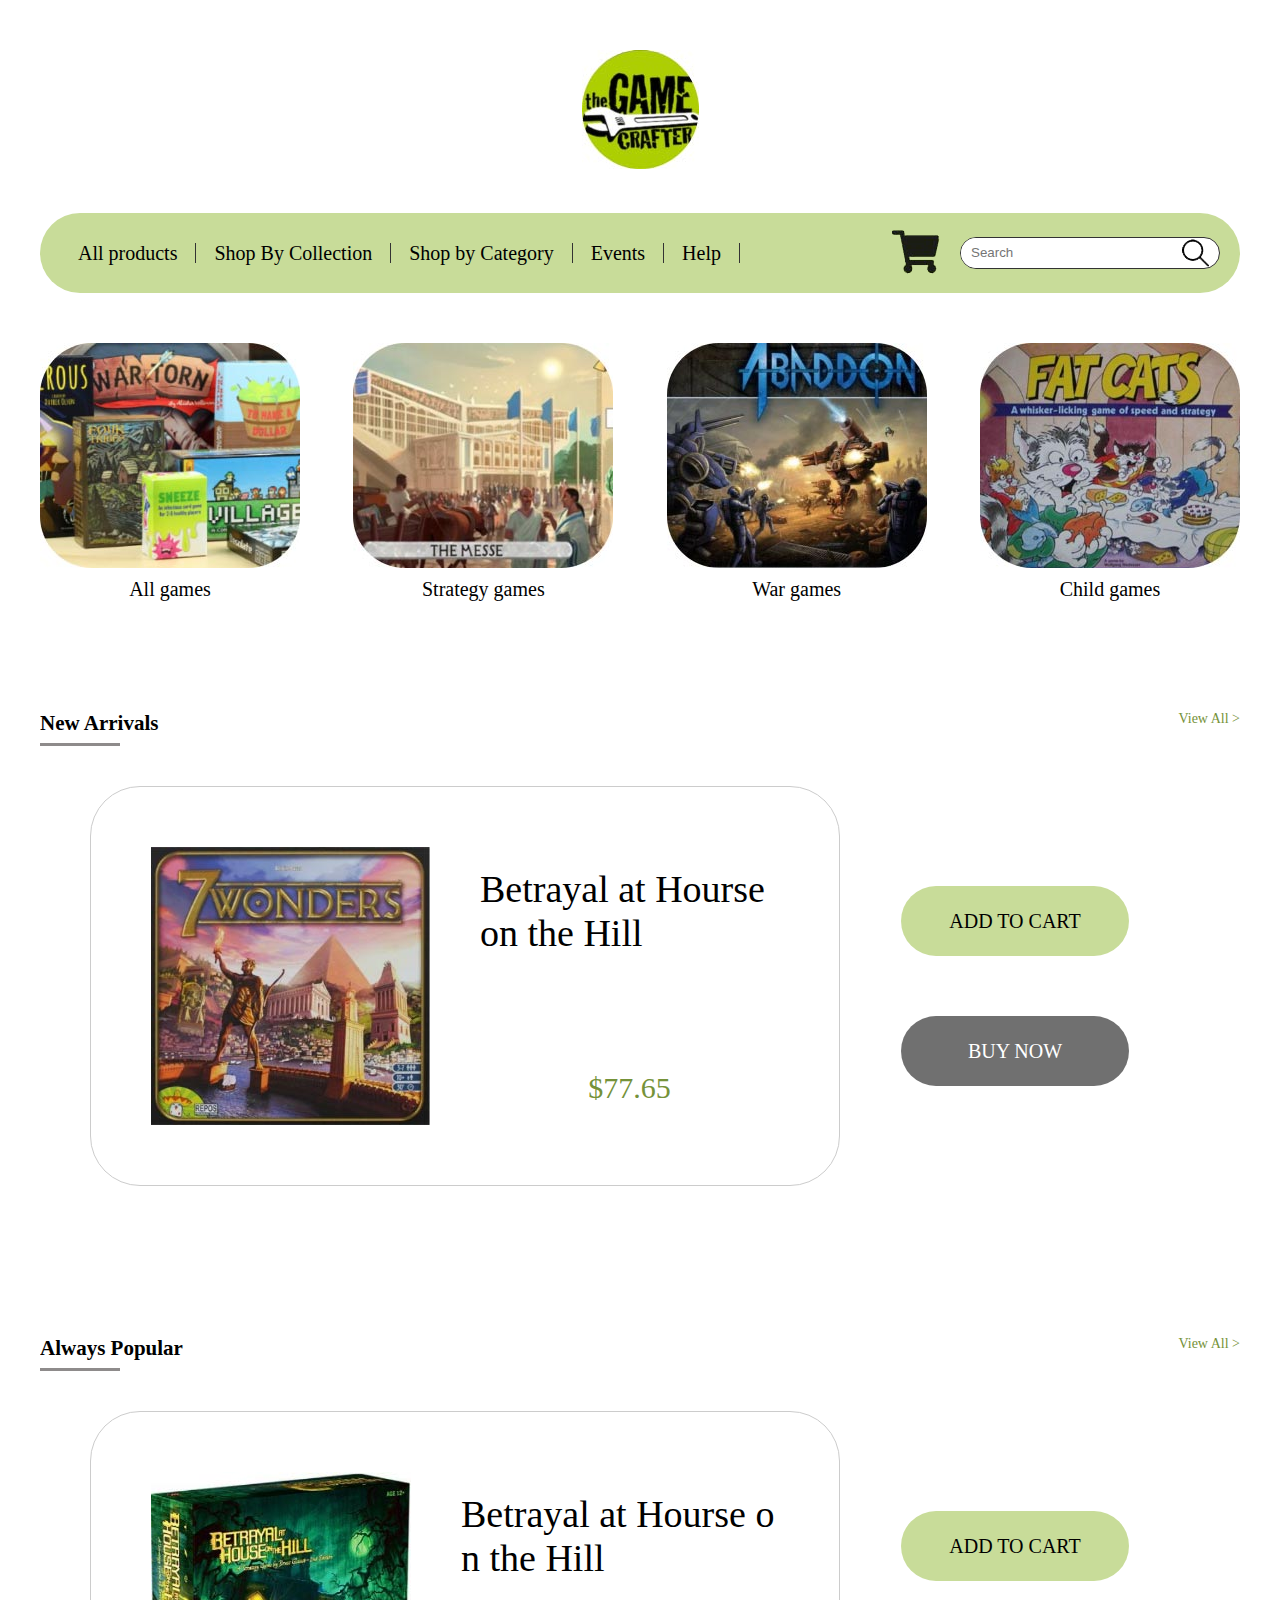
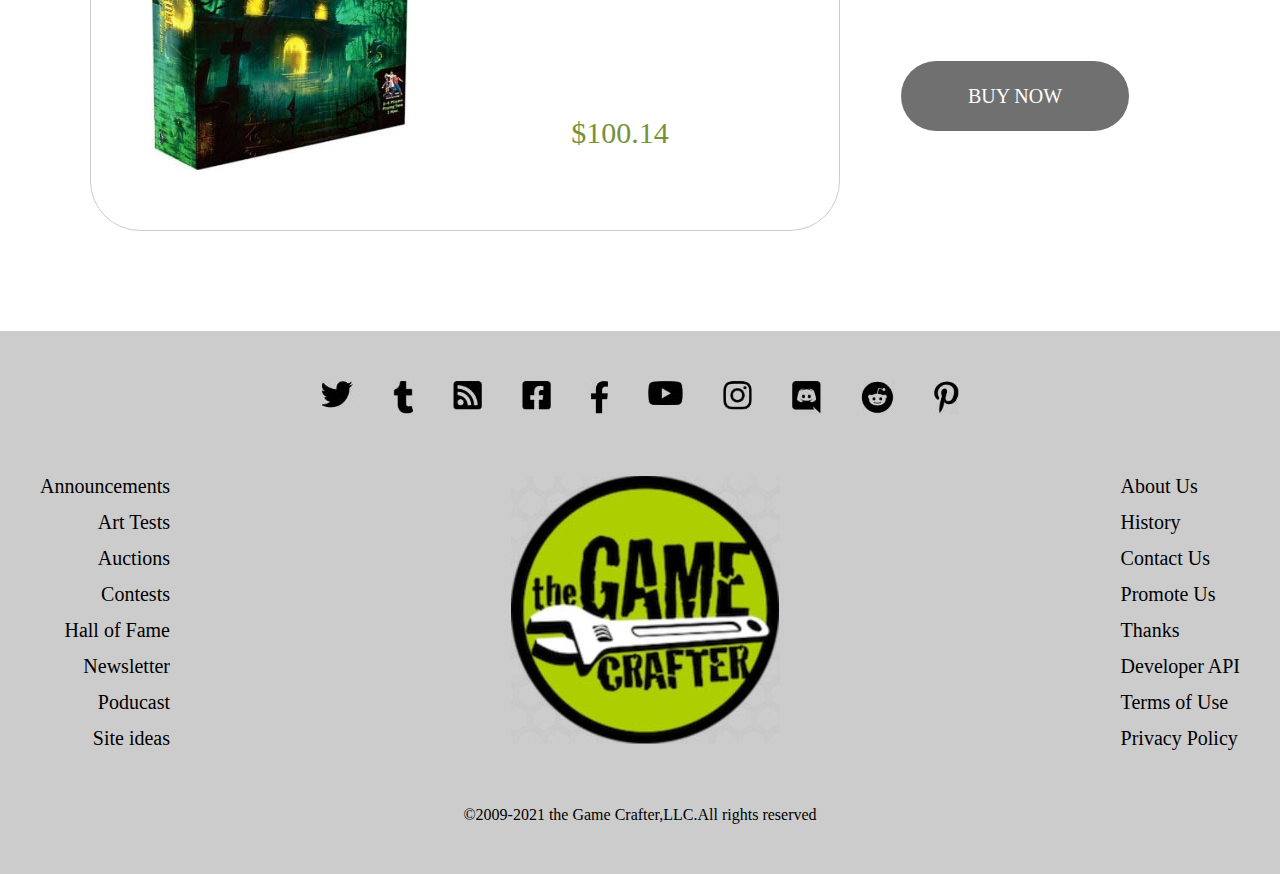
<file: A3/index.html>
<!DOCTYPE html>
<html>
<head>
	<meta charset="utf-8">
	<meta name="viewport" content="width=device-width, initial-scale=1.0">
	<meta http-equiv="X-UA-Compatible" content="ie=edge">
	<title>Home</title>
	<link rel="stylesheet" href="css/css.css">
</head>
<body>
	<div class="header">
		<div class="logo"><a href="index.html"><img src="img/logo.jpg" ></a></div>
		<div class="navbox">
			<ul>
				<li><a href="product.html">All products</a></li>
				<li><a href="product.html">Shop By Collection</a></li>
				<li><a href="product.html">Shop by Category</a></li>
				<li><a href="#">Events</a></li>
				<li><a href="#">Help</a></li>
				<div class="btn"><a href="javascript:;">×</a></div>
			</ul>
			<div class="menu"><span></span><span></span><span></span></div>
			<div class="soso">
				<div class="cartbtn"><a href="cart.html"><img src="img/cart.png" alt=""></a></div>
				<form action="" method="post">
					<input type="text" placeholder="Search">
					<button type="submit"><img src="img/soso.png"></button>
				</form>
			</div>
		</div>
	</div>
	
	<div class="main">
		<div class="m_01">
			<ul>
				<li><a href="product.html"><img src="img/m_1_01.jpg" alt=""><p>All games</p></a></li>
				<li><a href="product.html"><img src="img/m_1_02.jpg" alt=""><p>Strategy games</p></a></li>
				<li><a href="product.html"><img src="img/m_1_03.jpg" alt=""><p>War games</p></a></li>
				<li><a href="product.html"><img src="img/m_1_04.jpg" alt=""><p>Child games</p></a></li>
			</ul>
		</div>
		
		<div class="m_02">
			<div class="item">
				<div class="title">
					<h2>New Arrivals</h2>
					<a href="product.html">View All &gt;</a>
				</div>
				<div class="box">
					<a href="proinfo.html">
					<div class="l">
						<img src="img/m_2_01.jpg" alt="">
						<div class="info">
							<h2>Betrayal at Hourse on the Hill</h2>
							<p>$77.65</p>
						</div>
					</div></a>
					<div class="r">
						<a href="javascript:;" class="addcart">ADD TO CART</a>
						<a href="checkout.html">BUY NOW</a>
					</div>
				</div>
			</div>
			<div class="item">
				<div class="title">
					<h2>Always Popular</h2>
					<a href="product.html">View All &gt;</a>
				</div>
				<div class="box">
					<a href="proinfo.html">
					<div class="l">
						<img src="img/m_2_02.jpg" alt="">
						<div class="info">
							<h2>Betrayal at Hourse on the Hill</h2>
							<p>$100.14</p>
						</div>
					</div></a>
					<div class="r">
						<a href="javascript:;" class="addcart">ADD TO CART</a>
						<a href="checkout.html">BUY NOW</a>
					</div>
				</div>
			</div>
		</div>
	</div>
	
	<div class="footer">
		<div class="f_top">
			<ul>
				<li><a href="#"><img src="img/f_01.jpg"></a></li>
				<li><a href="#"><img src="img/f_02.jpg"></a></li>
				<li><a href="#"><img src="img/f_03.jpg"></a></li>
				<li><a href="#"><img src="img/f_04.jpg"></a></li>
				<li><a href="#"><img src="img/f_05.jpg"></a></li>
				<li><a href="#"><img src="img/f_06.jpg"></a></li>
				<li><a href="#"><img src="img/f_07.jpg"></a></li>
				<li><a href="#"><img src="img/f_08.jpg"></a></li>
				<li><a href="#"><img src="img/f_09.jpg"></a></li>
				<li><a href="#"><img src="img/f_10.jpg"></a></li>
			</ul>
		</div>
		<div class="f_mid">
			<ul>
				<li><a href="#">Announcements</a></li>
				<li><a href="#">Art Tests</a></li>
				<li><a href="#">Auctions</a></li>
				<li><a href="#">Contests</a></li>
				<li><a href="#">Hall of Fame</a></li>
				<li><a href="#">Newsletter</a></li>
				<li><a href="#">Poducast</a></li>
				<li><a href="#">Site ideas</a></li>
			</ul>
			<div class="f_logo"><img src="img/f_logo.jpg" alt=""></div>
			<ul>
				<li><a href="#">About Us</a></li>
				<li><a href="#">History</a></li>
				<li><a href="#">Contact Us</a></li>
				<li><a href="#">Promote Us</a></li>
				<li><a href="#">Thanks</a></li>
				<li><a href="#">Developer API</a></li>
				<li><a href="#">Terms of Use</a></li>
				<li><a href="#">Privacy Policy</a></li>
			</ul>
		</div>
		<div class="f_bom">©2009-2021 the Game Crafter,LLC.All rights reserved</div>
	</div>
	
	
	<div class="showcart">
		<div class="box">
			<h2>Success!</h2>
			<div class="text"><p>item added to cart</p><a href="cart.html">VIEW CART</a></div>
			<div class="btn"><a href="javascript:;">×</a></div>
		</div>
	</div>
	
	<script type="text/javascript" src="js/jquery.js"></script>
	<script type="text/javascript" src="js/index.js"></script>
</body>
</html>
</file>
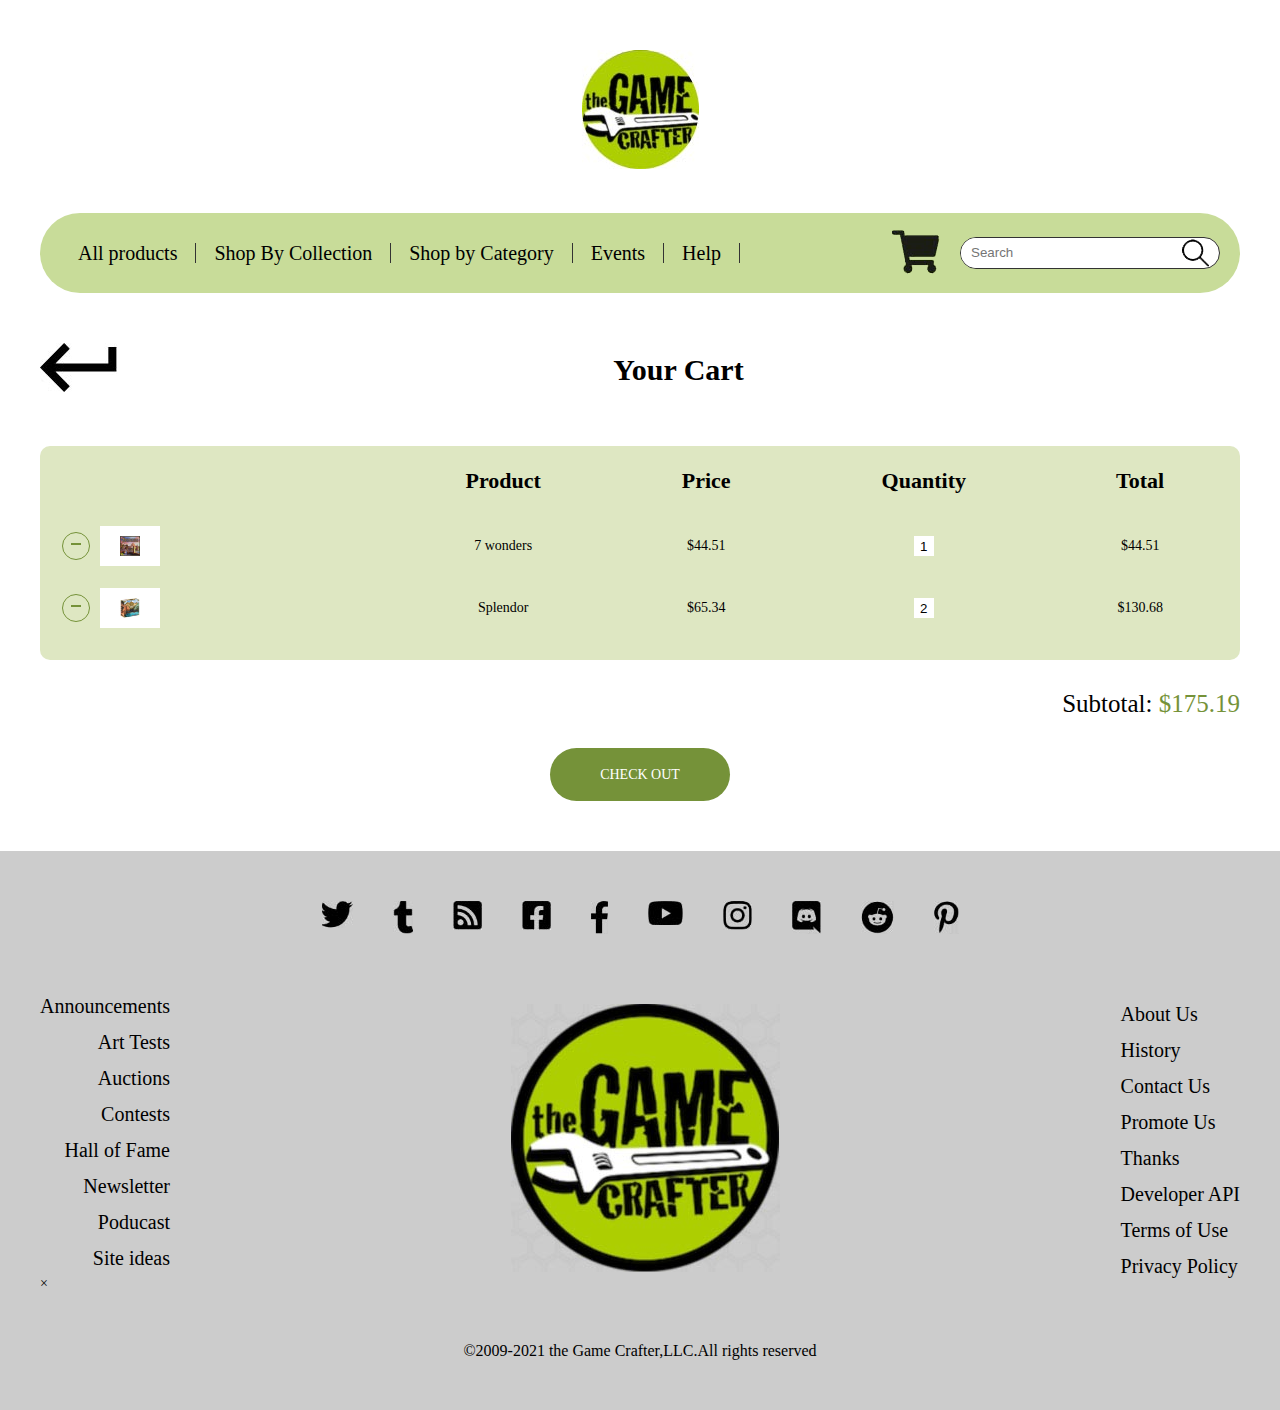
<file: A3/cart.html>
<!DOCTYPE html>
<html>
<head>
	<meta charset="utf-8">
	<meta name="viewport" content="width=device-width, initial-scale=1.0">
	<meta http-equiv="X-UA-Compatible" content="ie=edge">
	<title>product</title>
	<link rel="stylesheet" href="css/css.css">
</head>
<body>
	<div class="header">
		<div class="logo"><a href="index.html"><img src="img/logo.jpg" ></a></div>
		<div class="navbox">
			<ul>
				<li><a href="product.html">All products</a></li>
				<li><a href="#">Shop By Collection</a></li>
				<li><a href="#">Shop by Category</a></li>
				<li><a href="#">Events</a></li>
				<li><a href="#">Help</a></li>
			</ul>
			<div class="menu"><span></span><span></span><span></span></div>
			<div class="soso">
				<div class="cartbtn"><a href="#"><img src="img/cart.png" alt=""></a></div>
				<form action="" method="post">
					<input type="text" placeholder="Search">
					<button type="submit"><img src="img/soso.png"></button>
				</form>
			</div>
		</div>
	</div>
	
	<div class="cart">
		<div class="title"><a href="proinfo.html"><img src="img/black.jpg" ></a><h2>Your Cart</h2></div>
		<div class="table">
			<table>
				<tr><th></th><th>Product</th><th>Price</th><th>Quantity</th><th>Total</th></tr>
				<tr><td><a href="#"><span></span></a><div class="thumb"><img src="img/pro_02.jpg" alt=""></div></td><td>7 wonders</td><td>$44.51</td><td><input type="text" value="1"></td><td>$44.51</td></tr>
				<tr><td><a href="#"><span></span></a><div class="thumb"><img src="img/pro_04.jpg" alt=""></td><td>Splendor</td><td>$65.34</td><td><input type="text" value="2"></td><td>$130.68</td></tr>
			</table>
			<div class="info">Subtotal: <span>$175.19</span></div>
			<div class="btn"><a href="checkout.html">CHECK OUT</a></div>
		</div>
	</div>
	
	<div class="footer">
		<div class="f_top">
			<ul>
				<li><a href="#"><img src="img/f_01.jpg"></a></li>
				<li><a href="#"><img src="img/f_02.jpg"></a></li>
				<li><a href="#"><img src="img/f_03.jpg"></a></li>
				<li><a href="#"><img src="img/f_04.jpg"></a></li>
				<li><a href="#"><img src="img/f_05.jpg"></a></li>
				<li><a href="#"><img src="img/f_06.jpg"></a></li>
				<li><a href="#"><img src="img/f_07.jpg"></a></li>
				<li><a href="#"><img src="img/f_08.jpg"></a></li>
				<li><a href="#"><img src="img/f_09.jpg"></a></li>
				<li><a href="#"><img src="img/f_10.jpg"></a></li>
			</ul>
		</div>
		<div class="f_mid">
			<ul>
				<li><a href="#">Announcements</a></li>
				<li><a href="#">Art Tests</a></li>
				<li><a href="#">Auctions</a></li>
				<li><a href="#">Contests</a></li>
				<li><a href="#">Hall of Fame</a></li>
				<li><a href="#">Newsletter</a></li>
				<li><a href="#">Poducast</a></li>
				<li><a href="#">Site ideas</a></li>
				<div class="btn"><a href="javascript:;">×</a></div>
			</ul>
			<div class="f_logo"><img src="img/f_logo.jpg" alt=""></div>
			<ul>
				<li><a href="#">About Us</a></li>
				<li><a href="#">History</a></li>
				<li><a href="#">Contact Us</a></li>
				<li><a href="#">Promote Us</a></li>
				<li><a href="#">Thanks</a></li>
				<li><a href="#">Developer API</a></li>
				<li><a href="#">Terms of Use</a></li>
				<li><a href="#">Privacy Policy</a></li>
			</ul>
		</div>
		<div class="f_bom">©2009-2021 the Game Crafter,LLC.All rights reserved</div>
	</div>
	
	<script type="text/javascript" src="js/jquery.js"></script>
	<script type="text/javascript" src="js/index.js"></script>
</body>
</html>
</file>
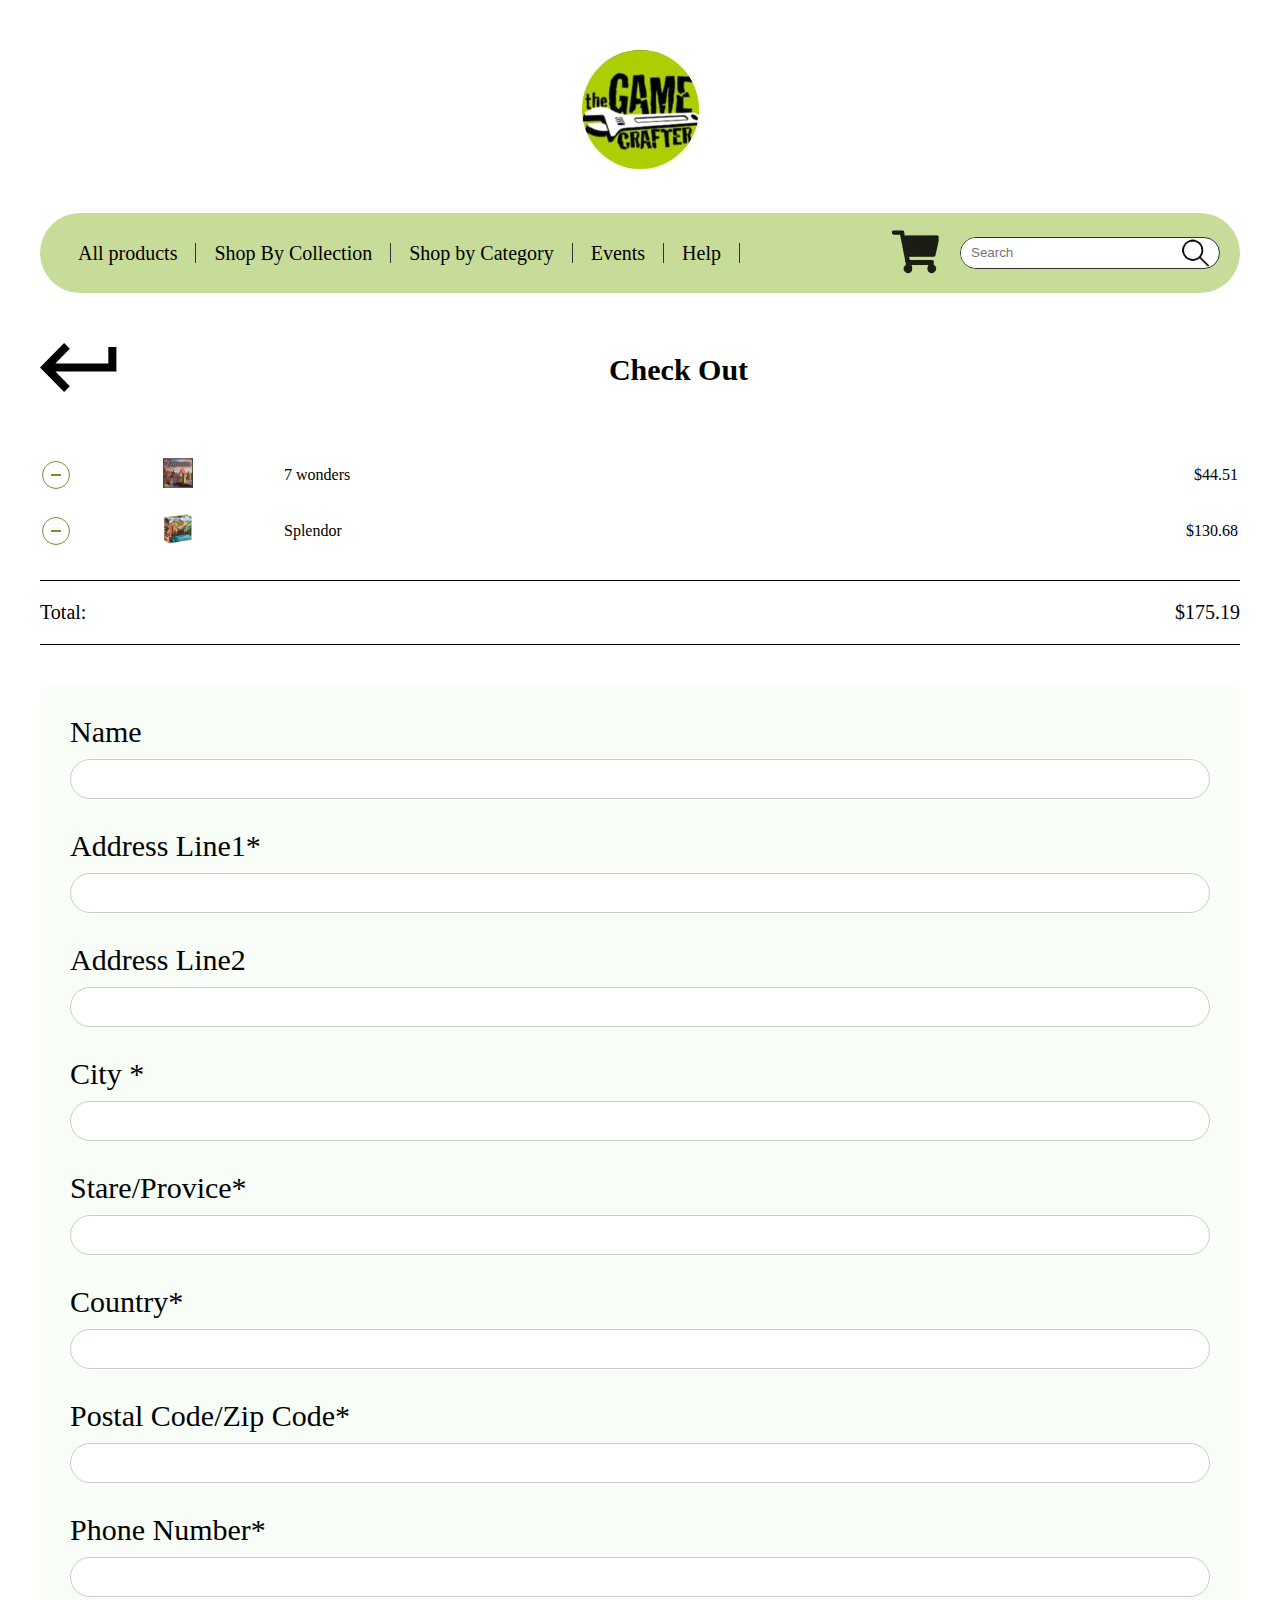
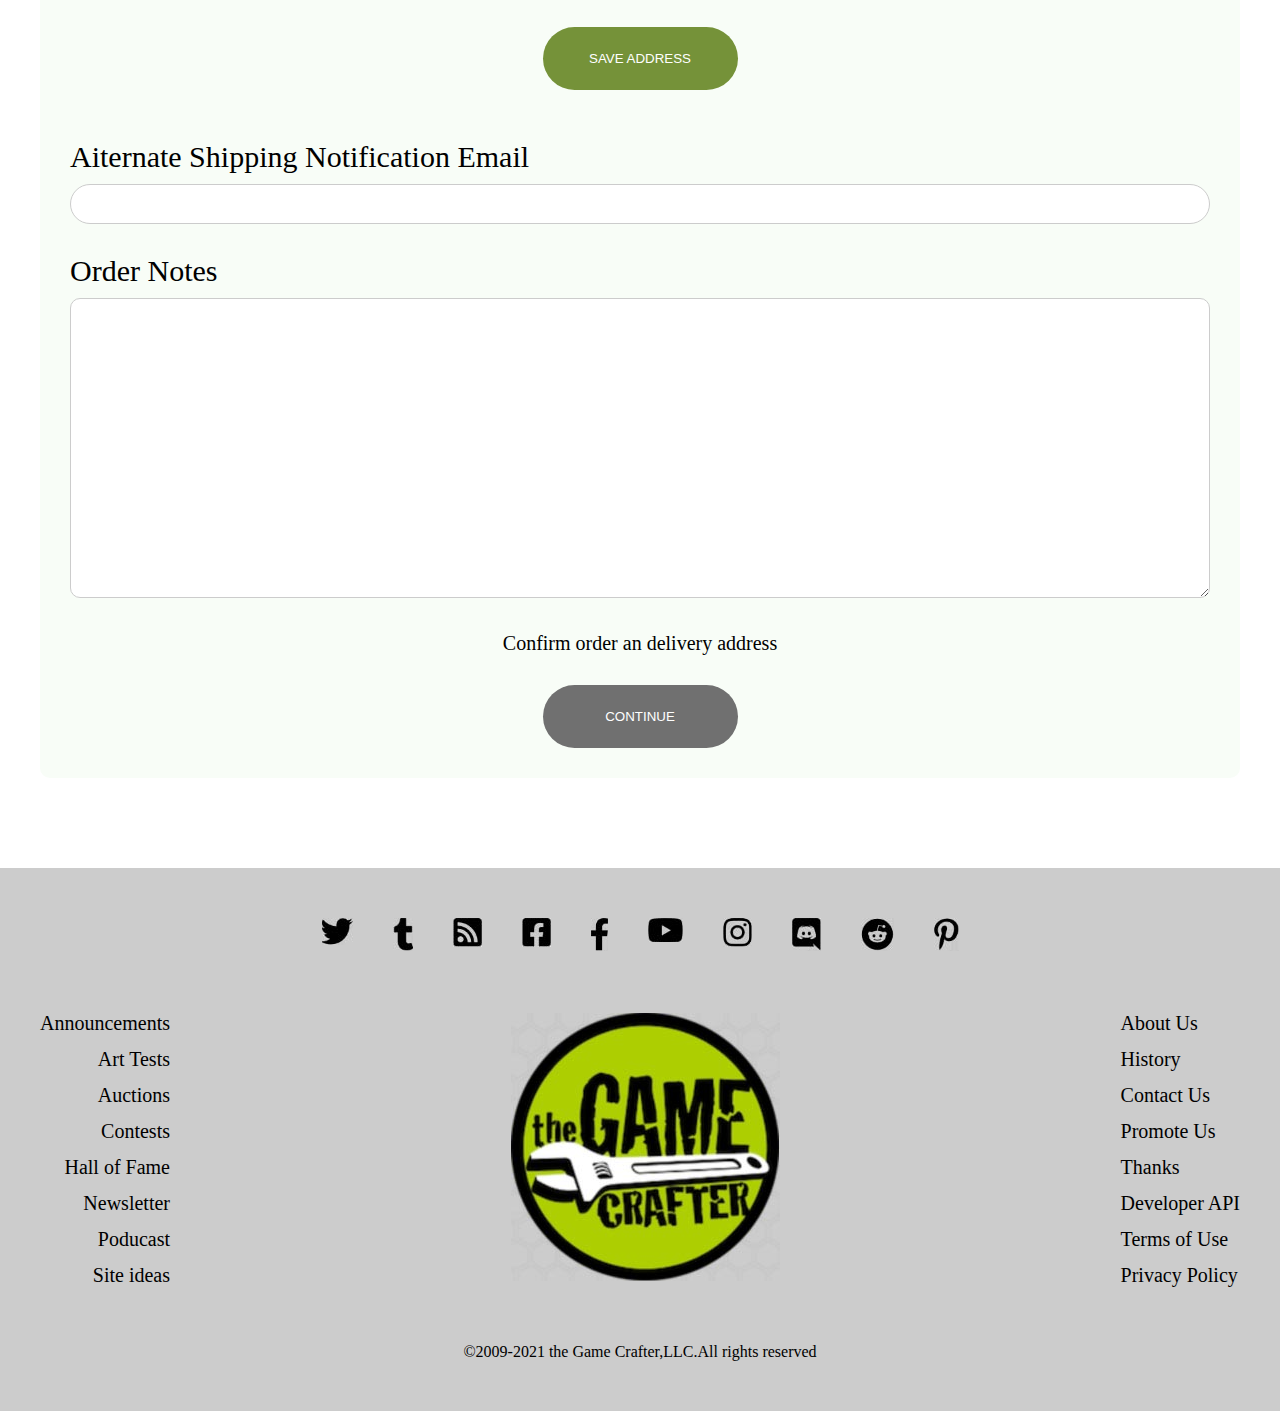
<file: A3/checkout.html>
<!DOCTYPE html>
<html>
<head>
	<meta charset="utf-8">
	<meta name="viewport" content="width=device-width, initial-scale=1.0">
	<meta http-equiv="X-UA-Compatible" content="ie=edge">
	<title>product</title>
	<link rel="stylesheet" href="css/css.css">
</head>
<body>
	<div class="header">
		<div class="logo"><a href="index.html"><img src="img/logo.jpg" ></a></div>
		<div class="navbox">
			<ul>
				<li><a href="product.html">All products</a></li>
				<li><a href="#">Shop By Collection</a></li>
				<li><a href="#">Shop by Category</a></li>
				<li><a href="#">Events</a></li>
				<li><a href="#">Help</a></li>
				<div class="btn"><a href="javascript:;">×</a></div>
			</ul>
			<div class="menu"><span></span><span></span><span></span></div>
			<div class="soso">
				<div class="cartbtn"><a href="#"><img src="img/cart.png" alt=""></a></div>
				<form action="" method="post">
					<input type="text" placeholder="Search">
					<button type="submit"><img src="img/soso.png"></button>
				</form>
			</div>
		</div>
	</div>
	
	<div class="cartout">
		<div class="title"><a href="cart.html"><img src="img/black.jpg" ></a><h2>Check Out</h2></div>
		<div class="itembox">
			<div class="item_01">
				<table>
					<tr><td width="10%"><a href="#"><span></span></a></td><td width="10%"><img src="img/pro_02.jpg" alt=""></td><td width="30%">7 wonders</td><td>$44.51</td></tr>
					<tr><td><a href="#"><span></span></a></td><td><img src="img/pro_04.jpg" alt=""></td><td>Splendor</td><td>$130.68</td></tr>
				</table>
				<div class="info"><p>Total:</p><span>$175.19</span></div>
			</div>
			
			<div class="item_02">
				<form action="pay.html" name="order" onsubmit="return checkorder();" method="post">
					<dl><dt>Name</dt><dd><input type="text" name="username"></dd></dl>
					<dl><dt>Address Line1*</dt><dd><input type="text" name="address1"></dd></dl>
					<dl><dt>Address Line2</dt><dd><input type="text" name="address2"></dd></dl>
					<dl><dt>City *</dt><dd><input type="text" name="city"></dd></dl>
					<dl><dt>Stare/Provice*</dt><dd><input type="text" name="stare"></dd></dl>
					<dl><dt>Country*</dt><dd><input type="text" name="country"></dd></dl>
					<dl><dt>Postal Code/Zip Code*</dt><dd><input type="text" name="code"></dd></dl>
					<dl><dt>Phone Number*</dt><dd><input type="text" name="phone"></dd></dl>
					<button class="btn1">SAVE ADDRESS</button>
					<dl><dt>Aiternate Shipping Notification Email</dt><dd><input type="text" name="email"></dd></dl>
					<dl><dt>Order Notes</dt><dd><textarea rows="" cols="" name="notes"></textarea></dd></dl>
					<p>Confirm order an delivery address</p>
					<button type="submit" class="btn2">CONTINUE</button>
				</form>
			</div>
		</div>
	</div>
	
	<div class="footer">
		<div class="f_top">
			<ul>
				<li><a href="#"><img src="img/f_01.jpg"></a></li>
				<li><a href="#"><img src="img/f_02.jpg"></a></li>
				<li><a href="#"><img src="img/f_03.jpg"></a></li>
				<li><a href="#"><img src="img/f_04.jpg"></a></li>
				<li><a href="#"><img src="img/f_05.jpg"></a></li>
				<li><a href="#"><img src="img/f_06.jpg"></a></li>
				<li><a href="#"><img src="img/f_07.jpg"></a></li>
				<li><a href="#"><img src="img/f_08.jpg"></a></li>
				<li><a href="#"><img src="img/f_09.jpg"></a></li>
				<li><a href="#"><img src="img/f_10.jpg"></a></li>
			</ul>
		</div>
		<div class="f_mid">
			<ul>
				<li><a href="#">Announcements</a></li>
				<li><a href="#">Art Tests</a></li>
				<li><a href="#">Auctions</a></li>
				<li><a href="#">Contests</a></li>
				<li><a href="#">Hall of Fame</a></li>
				<li><a href="#">Newsletter</a></li>
				<li><a href="#">Poducast</a></li>
				<li><a href="#">Site ideas</a></li>
			</ul>
			<div class="f_logo"><img src="img/f_logo.jpg" alt=""></div>
			<ul>
				<li><a href="#">About Us</a></li>
				<li><a href="#">History</a></li>
				<li><a href="#">Contact Us</a></li>
				<li><a href="#">Promote Us</a></li>
				<li><a href="#">Thanks</a></li>
				<li><a href="#">Developer API</a></li>
				<li><a href="#">Terms of Use</a></li>
				<li><a href="#">Privacy Policy</a></li>
			</ul>
		</div>
		<div class="f_bom">©2009-2021 the Game Crafter,LLC.All rights reserved</div>
	</div>
	
	<script type="text/javascript" src="js/jquery.js"></script>
	<script type="text/javascript" src="js/index.js"></script>
</body>
</html>
</file>
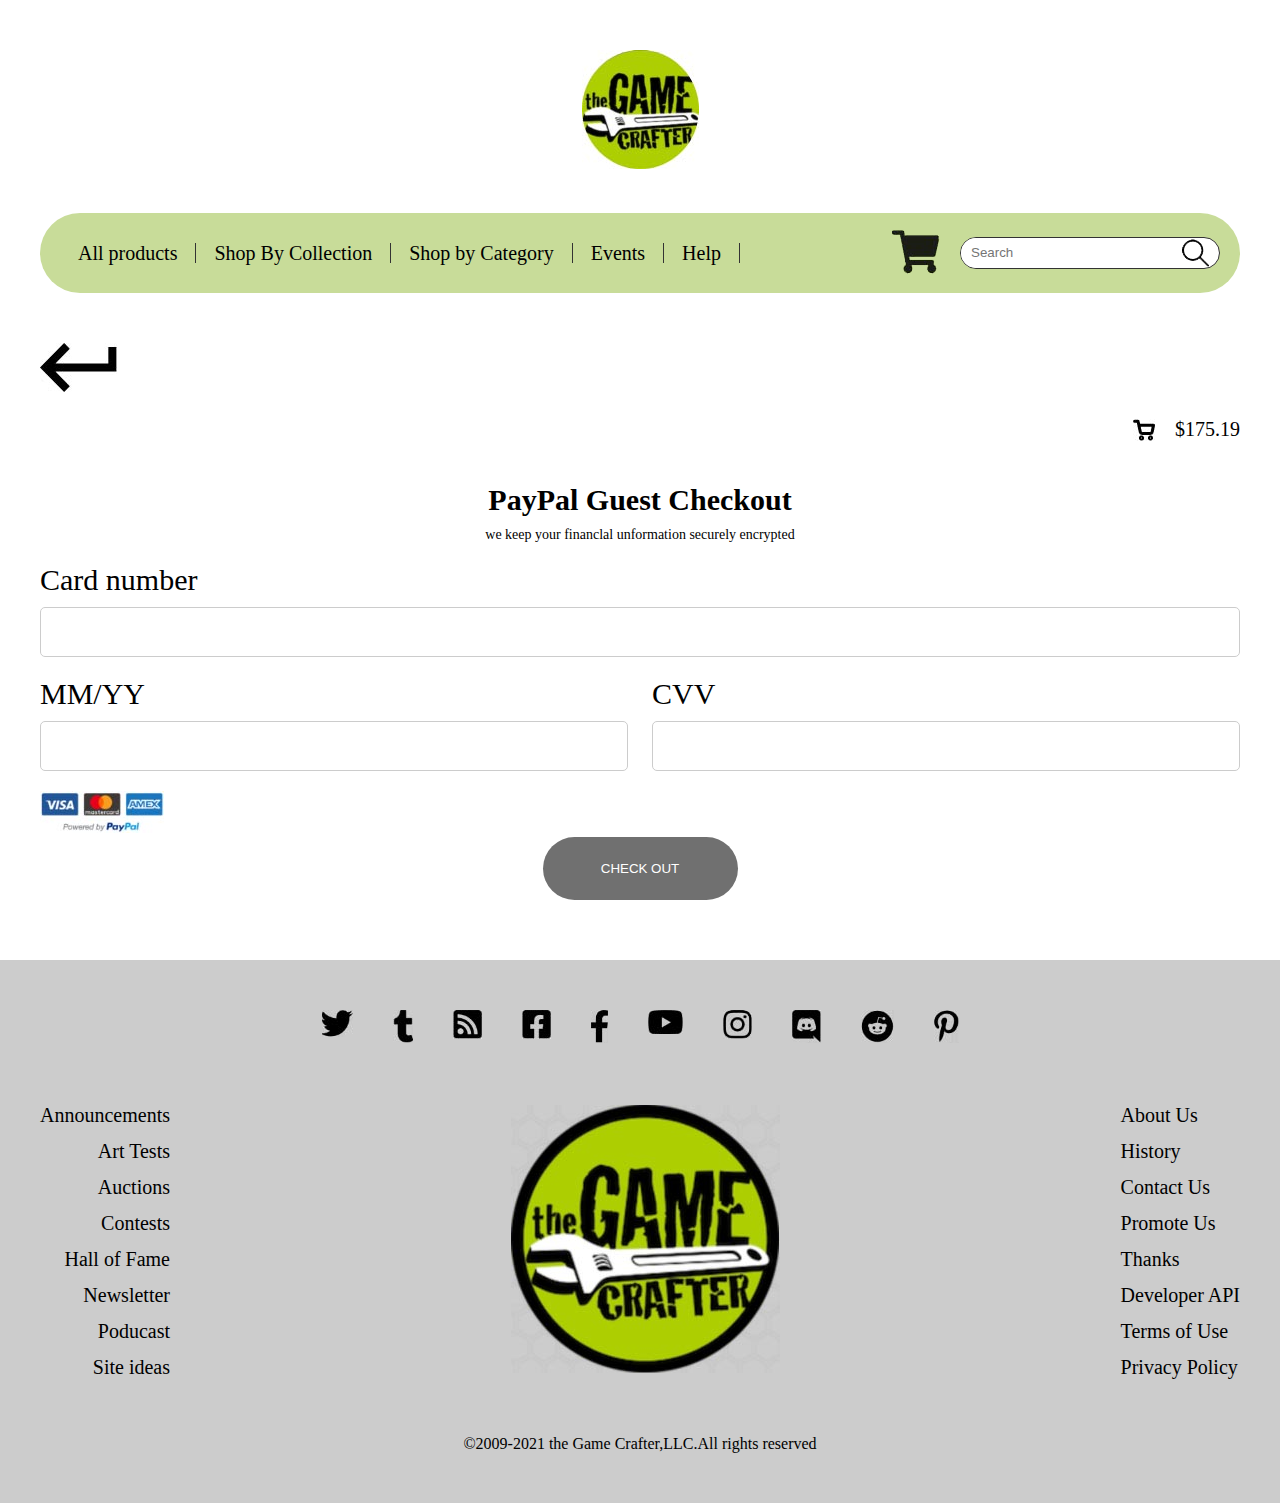
<file: A3/pay.html>
<!DOCTYPE html>
<html>
<head>
	<meta charset="utf-8">
	<meta name="viewport" content="width=device-width, initial-scale=1.0">
	<meta http-equiv="X-UA-Compatible" content="ie=edge">
	<title>product</title>
	<link rel="stylesheet" href="css/css.css">
</head>
<body>
	<div class="header">
		<div class="logo"><a href="index.html"><img src="img/logo.jpg" ></a></div>
		<div class="navbox">
			<ul>
				<li><a href="product.html">All products</a></li>
				<li><a href="#">Shop By Collection</a></li>
				<li><a href="#">Shop by Category</a></li>
				<li><a href="#">Events</a></li>
				<li><a href="#">Help</a></li>
				<div class="btn"><a href="javascript:;">×</a></div>
			</ul>
			<div class="menu"><span></span><span></span><span></span></div>
			<div class="soso">
				<div class="cartbtn"><a href="#"><img src="img/cart.png" alt=""></a></div>
				<form action="" method="post">
					<input type="text" placeholder="Search">
					<button type="submit"><img src="img/soso.png"></button>
				</form>
			</div>
		</div>
	</div>
	
	<div class="pay">
		<div class="pay_00"><a href="checkout.html"><img src="img/black.jpg" alt=""></a></div>
		<div class="pay_01"><img src="img/pay.jpg" alt="">　$175.19</div>
		<div class="pay_02">
			<h2>PayPal Guest Checkout</h2>
			<p>we keep your financlal unformation securely encrypted</p>
		</div>
		<div class="pay_03">
			<form action="" name="pay" onsubmit="return checkpay();" method="post">
				<div class="post_01">
					<dl>
						<dt>Card number</dt>
						<dd><input type="number" name="card"></dd>
					</dl>
				</div>
				<div class="post_02">
					<dl>
						<dt>MM/YY</dt>
						<dd><input type="text" name="riqi"></dd>
					</dl>
					<dl>
						<dt>CVV</dt>
						<dd><input type="text" name="cvv"></dd>
					</dl>
				</div>
				<div class="post_03">
					<img src="img/pay2.jpg" alt="">
					<button type="submit">CHECK OUT</button>
				</div>
			</form>
		</div>
	</div>
	
	<div class="footer">
		<div class="f_top">
			<ul>
				<li><a href="#"><img src="img/f_01.jpg"></a></li>
				<li><a href="#"><img src="img/f_02.jpg"></a></li>
				<li><a href="#"><img src="img/f_03.jpg"></a></li>
				<li><a href="#"><img src="img/f_04.jpg"></a></li>
				<li><a href="#"><img src="img/f_05.jpg"></a></li>
				<li><a href="#"><img src="img/f_06.jpg"></a></li>
				<li><a href="#"><img src="img/f_07.jpg"></a></li>
				<li><a href="#"><img src="img/f_08.jpg"></a></li>
				<li><a href="#"><img src="img/f_09.jpg"></a></li>
				<li><a href="#"><img src="img/f_10.jpg"></a></li>
			</ul>
		</div>
		<div class="f_mid">
			<ul>
				<li><a href="#">Announcements</a></li>
				<li><a href="#">Art Tests</a></li>
				<li><a href="#">Auctions</a></li>
				<li><a href="#">Contests</a></li>
				<li><a href="#">Hall of Fame</a></li>
				<li><a href="#">Newsletter</a></li>
				<li><a href="#">Poducast</a></li>
				<li><a href="#">Site ideas</a></li>
			</ul>
			<div class="f_logo"><img src="img/f_logo.jpg" alt=""></div>
			<ul>
				<li><a href="#">About Us</a></li>
				<li><a href="#">History</a></li>
				<li><a href="#">Contact Us</a></li>
				<li><a href="#">Promote Us</a></li>
				<li><a href="#">Thanks</a></li>
				<li><a href="#">Developer API</a></li>
				<li><a href="#">Terms of Use</a></li>
				<li><a href="#">Privacy Policy</a></li>
			</ul>
		</div>
		<div class="f_bom">©2009-2021 the Game Crafter,LLC.All rights reserved</div>
	</div>
	
	<script type="text/javascript" src="js/jquery.js"></script>
	<script type="text/javascript" src="js/index.js"></script>
</body>
</html>
</file>
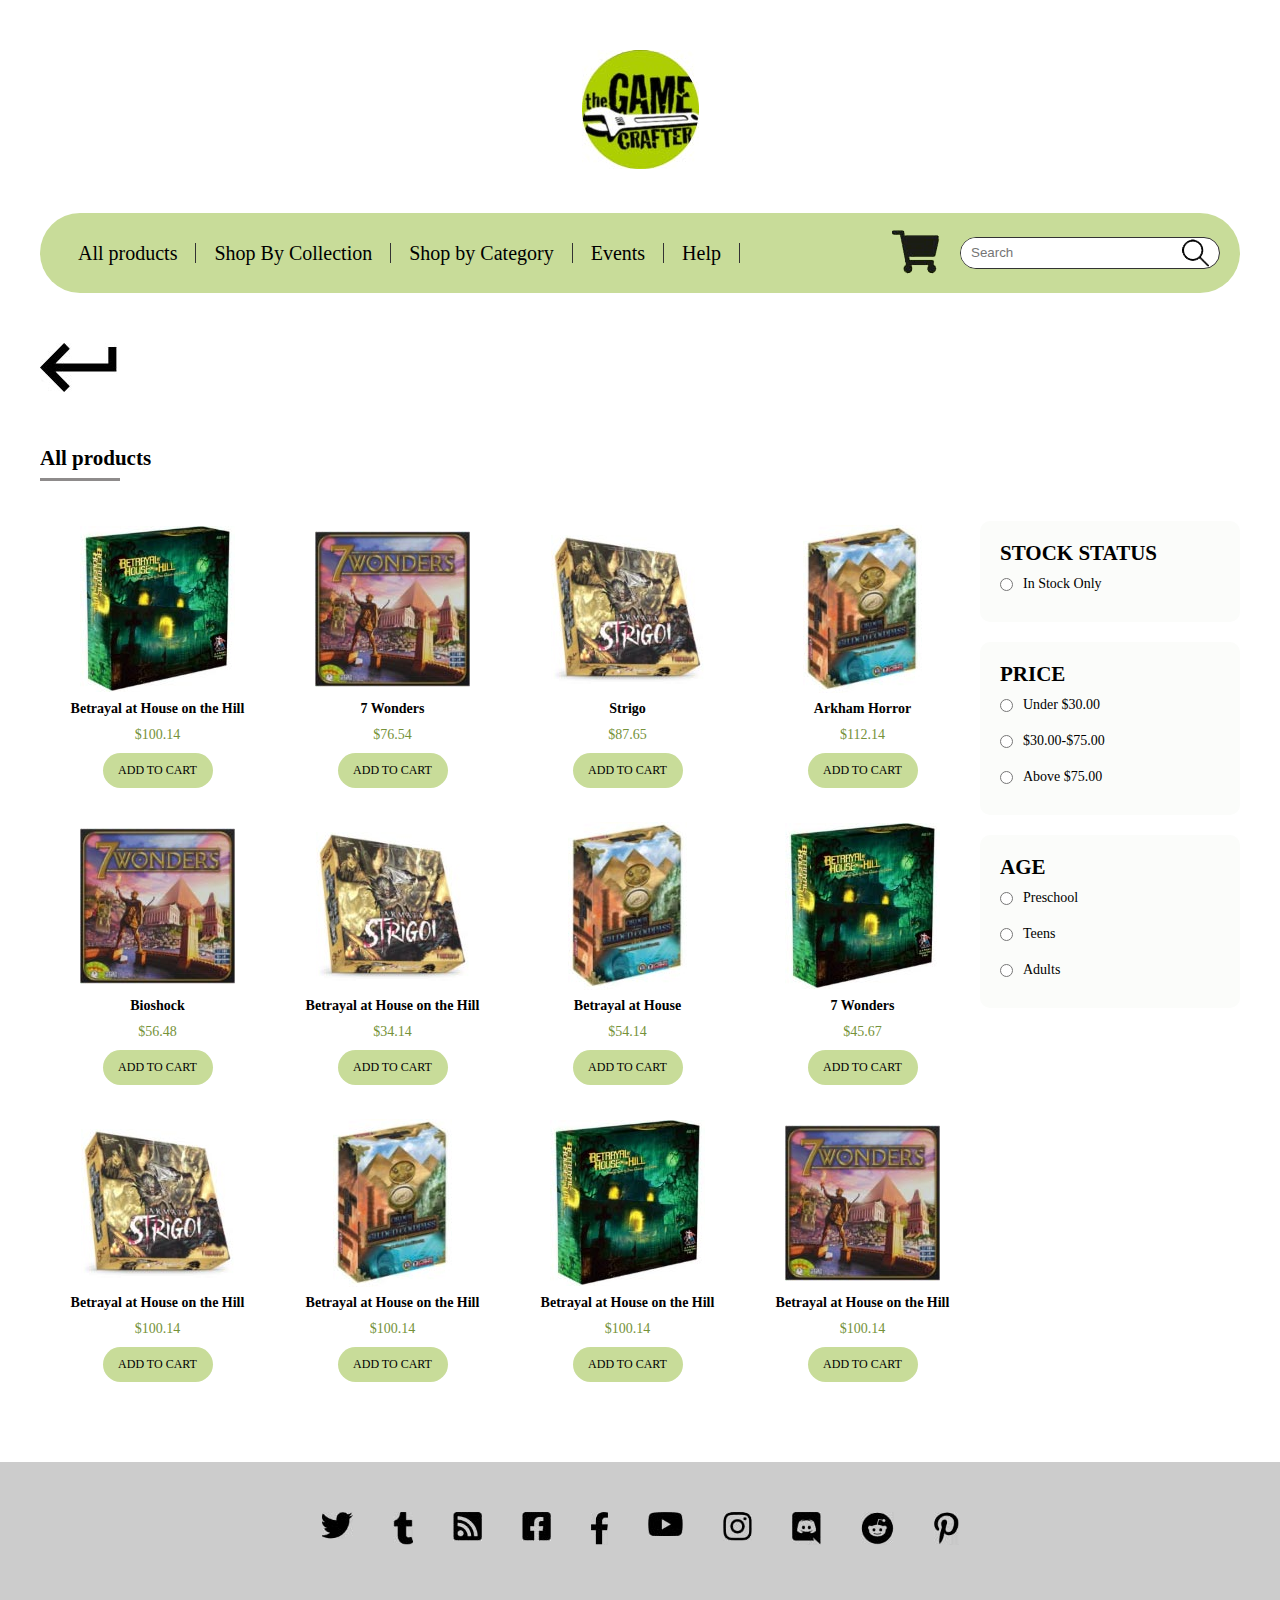
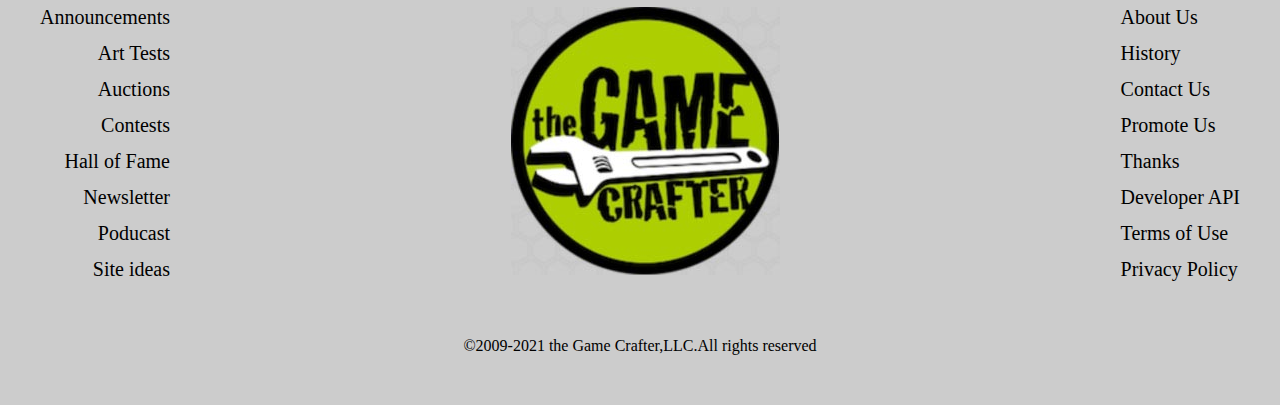
<file: A3/product.html>
<!DOCTYPE html>
<html>
<head>
	<meta charset="utf-8">
	<meta name="viewport" content="width=device-width, initial-scale=1.0">
	<meta http-equiv="X-UA-Compatible" content="ie=edge">
	<title>product</title>
	<link rel="stylesheet" href="css/css.css">
</head>
<body>
	<div class="header">
		<div class="logo"><a href="index.html"><img src="img/logo.jpg" ></a></div>
		<div class="navbox">
			<ul>
				<li><a href="product.html">All products</a></li>
				<li><a href="#">Shop By Collection</a></li>
				<li><a href="#">Shop by Category</a></li>
				<li><a href="#">Events</a></li>
				<li><a href="#">Help</a></li>
				<div class="btn"><a href="javascript:;">×</a></div>
			</ul>
			<div class="menu"><span></span><span></span><span></span></div>
			<div class="soso">
				<div class="cartbtn"><a href="cart.html"><img src="img/cart.png" alt=""></a></div>
				<form action="" method="post">
					<input type="text" placeholder="Search">
					<button type="submit"><img src="img/soso.png"></button>
				</form>
			</div>
		</div>
	</div>
	
	<div class="product">
		<div class="black"><a href="index.html"><img src="img/black.jpg" ></a></div>
		<div class="itembox">
			<div class="title"><h2>All products</h2></div>
			<div class="box">
				<div class="l">
					<ul>
						<li><div class="pic"><a href="proinfo.html"><img src="img/pro_01.jpg" alt=""></a></div><h2>Betrayal at House on the Hill</h2><p>$100.14</p><a href="javascript:;" class="btn addcart">ADD TO CART</a></li>
						<li><div class="pic"><a href="proinfo.html"><img src="img/pro_02.jpg" alt=""></a></div><h2>7 Wonders</h2><p>$76.54</p><a href="javascript:;" class="btn addcart">ADD TO CART</a></li>
						<li><div class="pic"><a href="proinfo.html"><img src="img/pro_03.jpg" alt=""></a></div><h2>Strigo</h2><p>$87.65</p><a href="javascript:;" class="btn addcart">ADD TO CART</a></li>
						<li><div class="pic"><a href="proinfo.html"><img src="img/pro_04.jpg" alt=""></a></div><h2>Arkham Horror</h2><p>$112.14</p><a href="javascript:;" class="btn addcart">ADD TO CART</a></li>
						<li><div class="pic"><a href="proinfo.html"><img src="img/pro_02.jpg" alt=""></a></div><h2>Bioshock</h2><p>$56.48</p><a href="javascript:;" class="btn addcart">ADD TO CART</a></li>
						<li><div class="pic"><a href="proinfo.html"><img src="img/pro_03.jpg" alt=""></a></div><h2>Betrayal at House on the Hill</h2><p>$34.14</p><a href="javascript:;" class="btn addcart">ADD TO CART</a></li>
						<li><div class="pic"><a href="proinfo.html"><img src="img/pro_04.jpg" alt=""></a></div><h2>Betrayal at House</h2><p>$54.14</p><a href="javascript:;" class="btn addcart">ADD TO CART</a></li>
						<li><div class="pic"><a href="proinfo.html"><img src="img/pro_01.jpg" alt=""></a></div><h2>7 Wonders</h2><p>$45.67</p><a href="javascript:;" class="btn addcart">ADD TO CART</a></li>
						<li><div class="pic"><a href="proinfo.html"><img src="img/pro_03.jpg" alt=""></a></div><h2>Betrayal at House on the Hill</h2><p>$100.14</p><a href="javascript:;" class="btn addcart">ADD TO CART</a></li>
						<li><div class="pic"><a href="proinfo.html"><img src="img/pro_04.jpg" alt=""></a></div><h2>Betrayal at House on the Hill</h2><p>$100.14</p><a href="javascript:;" class="btn addcart">ADD TO CART</a></li>
						<li><div class="pic"><a href="proinfo.html"><img src="img/pro_01.jpg" alt=""></a></div><h2>Betrayal at House on the Hill</h2><p>$100.14</p><a href="javascript:;" class="btn addcart">ADD TO CART</a></li>
						<li><div class="pic"><a href="proinfo.html"><img src="img/pro_02.jpg" alt=""></a></div><h2>Betrayal at House on the Hill</h2><p>$100.14</p><a href="javascript:;" class="btn addcart">ADD TO CART</a></li>
					</ul>
				</div>
				<div class="r">
					<div class="item">
						<h2>STOCK STATUS</h2>
						<label><input type="radio" name=""/> In Stock Only</label>
					</div>
					<div class="item">
						<h2>PRICE</h2>
						<label><input type="radio" name=""/> Under $30.00</label>
						<label><input type="radio" name=""/> $30.00-$75.00</label>
						<label><input type="radio" name=""/> Above $75.00</label>
					</div>
					<div class="item">
						<h2>AGE</h2>
						<label><input type="radio" name=""/> Preschool</label>
						<label><input type="radio" name=""/> Teens</label>
						<label><input type="radio" name=""/> Adults</label>
					</div>
				</div>
			</div>
		</div>
	</div>
	
	<div class="footer">
		<div class="f_top">
			<ul>
				<li><a href="#"><img src="img/f_01.jpg"></a></li>
				<li><a href="#"><img src="img/f_02.jpg"></a></li>
				<li><a href="#"><img src="img/f_03.jpg"></a></li>
				<li><a href="#"><img src="img/f_04.jpg"></a></li>
				<li><a href="#"><img src="img/f_05.jpg"></a></li>
				<li><a href="#"><img src="img/f_06.jpg"></a></li>
				<li><a href="#"><img src="img/f_07.jpg"></a></li>
				<li><a href="#"><img src="img/f_08.jpg"></a></li>
				<li><a href="#"><img src="img/f_09.jpg"></a></li>
				<li><a href="#"><img src="img/f_10.jpg"></a></li>
			</ul>
		</div>
		<div class="f_mid">
			<ul>
				<li><a href="#">Announcements</a></li>
				<li><a href="#">Art Tests</a></li>
				<li><a href="#">Auctions</a></li>
				<li><a href="#">Contests</a></li>
				<li><a href="#">Hall of Fame</a></li>
				<li><a href="#">Newsletter</a></li>
				<li><a href="#">Poducast</a></li>
				<li><a href="#">Site ideas</a></li>
			</ul>
			<div class="f_logo"><img src="img/f_logo.jpg" alt=""></div>
			<ul>
				<li><a href="#">About Us</a></li>
				<li><a href="#">History</a></li>
				<li><a href="#">Contact Us</a></li>
				<li><a href="#">Promote Us</a></li>
				<li><a href="#">Thanks</a></li>
				<li><a href="#">Developer API</a></li>
				<li><a href="#">Terms of Use</a></li>
				<li><a href="#">Privacy Policy</a></li>
			</ul>
		</div>
		<div class="f_bom">©2009-2021 the Game Crafter,LLC.All rights reserved</div>
	</div>
	
	<div class="showcart">
		<div class="box">
			<h2>Success!</h2>
			<div class="text"><p>item added to cart</p><a href="cart.html">VIEW CART</a></div>
			<div class="btn"><a href="javascript:;">×</a></div>
		</div>
	</div>
	<script type="text/javascript" src="js/jquery.js"></script>
	<script type="text/javascript" src="js/index.js"></script>
</body>
</html>
</file>
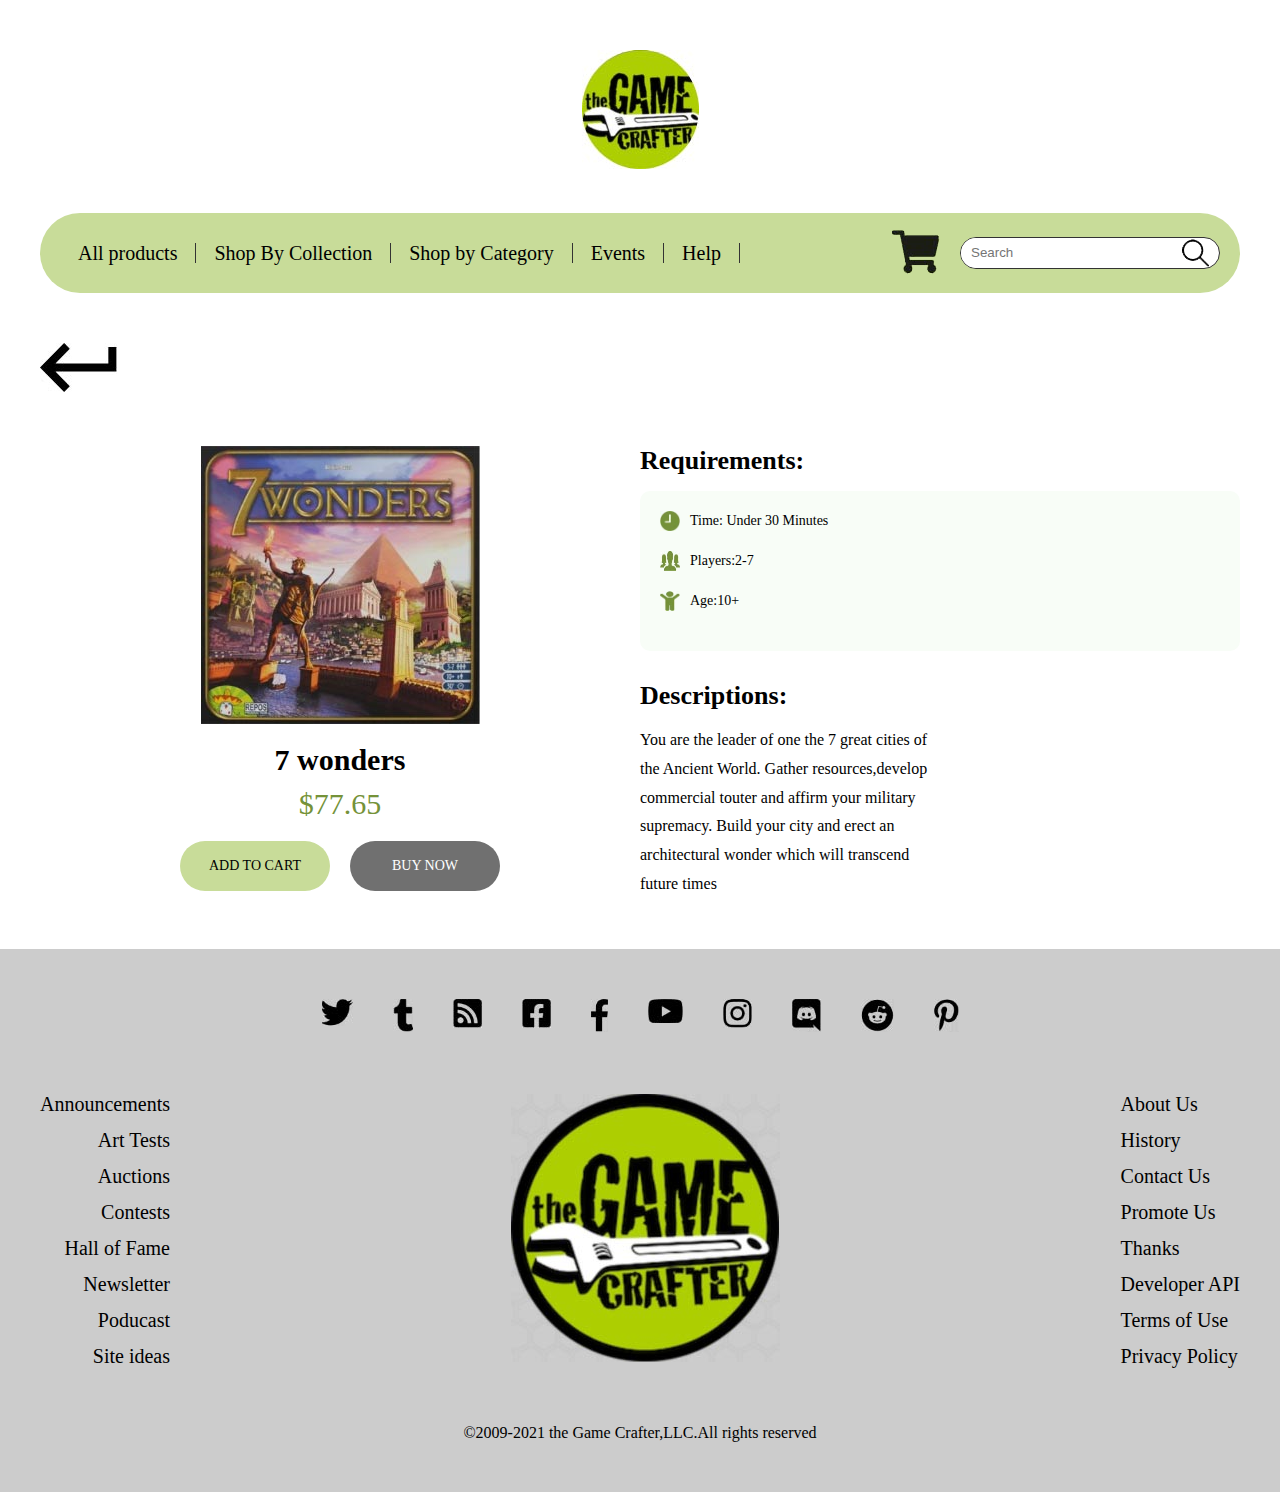
<file: A3/proinfo.html>
<!DOCTYPE html>
<html>
<head>
	<meta charset="utf-8">
	<meta name="viewport" content="width=device-width, initial-scale=1.0">
	<meta http-equiv="X-UA-Compatible" content="ie=edge">
	<title>proinfo</title>
	<link rel="stylesheet" href="css/css.css">
</head>
<body>
	<div class="header">
		<div class="logo"><a href="index.html"><img src="img/logo.jpg" ></a></div>
		<div class="navbox">
			<ul>
				<li><a href="product.html">All products</a></li>
				<li><a href="#">Shop By Collection</a></li>
				<li><a href="#">Shop by Category</a></li>
				<li><a href="#">Events</a></li>
				<li><a href="#">Help</a></li>
				<div class="btn"><a href="javascript:;">×</a></div>
			</ul>
			<div class="menu"><span></span><span></span><span></span></div>
			<div class="soso">
				<div class="cartbtn"><a href="cart.html"><img src="img/cart.png" alt=""></a></div>
				<form action="" method="post">
					<input type="text" placeholder="Search">
					<button type="submit"><img src="img/soso.png"></button>
				</form>
			</div>
		</div>
	</div>
	
	<div class="proinfo">
		<div class="black"><a href="product.html"><img src="img/black.jpg" ></a></div>
		<div class="box">
			<div class="l">
				<div class="item">
					<img src="img/m_2_01.jpg" alt="">
					<h2>7 wonders</h2>
					<p>$77.65</p>
				</div>
				<div class="btn"><a href="javascript:;" class="addcart">ADD TO CART</a><a href="#">BUY NOW</a></div>
			</div>
			<div class="r">
				<div class="item_01">
					<h2>Requirements:</h2>
					<ul>
						<li><img src="img/proinfo_01.jpg" alt=""> Time: Under 30 Minutes</li>
						<li><img src="img/proinfo_02.jpg" alt=""> Players:2-7</li>
						<li><img src="img/proinfo_03.jpg" alt=""> Age:10+</li>
					</ul>
				</div>
				<div class="item_02">
					<h2>Descriptions:</h2>
					<p>You are the leader of one the 7 great cities of the Ancient World. Gather resources,develop commercial touter and affirm your military supremacy. Build your city and erect an architectural wonder which will transcend future times</p>
				</div>
			</div>
		</div>
	</div>
	
	<div class="footer">
		<div class="f_top">
			<ul>
				<li><a href="#"><img src="img/f_01.jpg"></a></li>
				<li><a href="#"><img src="img/f_02.jpg"></a></li>
				<li><a href="#"><img src="img/f_03.jpg"></a></li>
				<li><a href="#"><img src="img/f_04.jpg"></a></li>
				<li><a href="#"><img src="img/f_05.jpg"></a></li>
				<li><a href="#"><img src="img/f_06.jpg"></a></li>
				<li><a href="#"><img src="img/f_07.jpg"></a></li>
				<li><a href="#"><img src="img/f_08.jpg"></a></li>
				<li><a href="#"><img src="img/f_09.jpg"></a></li>
				<li><a href="#"><img src="img/f_10.jpg"></a></li>
			</ul>
		</div>
		<div class="f_mid">
			<ul>
				<li><a href="#">Announcements</a></li>
				<li><a href="#">Art Tests</a></li>
				<li><a href="#">Auctions</a></li>
				<li><a href="#">Contests</a></li>
				<li><a href="#">Hall of Fame</a></li>
				<li><a href="#">Newsletter</a></li>
				<li><a href="#">Poducast</a></li>
				<li><a href="#">Site ideas</a></li>
			</ul>
			<div class="f_logo"><img src="img/f_logo.jpg" alt=""></div>
			<ul>
				<li><a href="#">About Us</a></li>
				<li><a href="#">History</a></li>
				<li><a href="#">Contact Us</a></li>
				<li><a href="#">Promote Us</a></li>
				<li><a href="#">Thanks</a></li>
				<li><a href="#">Developer API</a></li>
				<li><a href="#">Terms of Use</a></li>
				<li><a href="#">Privacy Policy</a></li>
			</ul>
		</div>
		<div class="f_bom">©2009-2021 the Game Crafter,LLC.All rights reserved</div>
	</div>
	
	<div class="showcart">
		<div class="box">
			<h2>Success!</h2>
			<div class="text"><p>item added to cart</p><a href="cart.html">VIEW CART</a></div>
			<div class="btn"><a href="javascript:;">×</a></div>
		</div>
	</div>
	<script type="text/javascript" src="js/jquery.js"></script>
	<script type="text/javascript" src="js/index.js"></script>
</body>
</html>
</file>
<file: A3/css/css.css>
*{padding: 0; margin: 0; outline: none; border: none; box-sizing: border-box;}
body{font-size: 14px; background: #fff;}
ul,li{list-style-type: none;}
a{text-decoration: none; color: #000;}

.header{width: 100%; height: auto; overflow: hidden;}
.header .logo{width: 100%; height: auto; overflow: hidden; text-align: center; padding: 50px 0 40px;}
.header .navbox{max-width: 1200px; height: 80px; border-radius: 80px; padding: 0 20px; background: #c8dc99; margin: 0 auto; display: flex; align-items: center; justify-content: space-between;}
.header .navbox ul li{ float: left; font-size: 20px; height: 20px; line-height: 20px; padding: 0 18px; border-right: 1px solid #333;}
.header .navbox ul .btn{display: none;}
.header .navbox form{width: 260px; height: 32px; overflow: hidden; display: flex; align-items: center; justify-content: space-between; background: #fff; border-radius: 30px; border: 1px solid #333;}
.header .navbox form input{flex: 1; line-height: 30px; text-indent: 10px;}
.header .navbox form button{background: none; display: flex; align-items: center; padding-right: 10px; cursor: pointer;}
.header .navbox .soso{display: flex; align-items: center;}
.header .navbox .cartbtn{ margin-right: 20px;}
.header .menu{ display: none;}

.main{max-width: 1200px; height: auto; overflow: hidden; margin: 0 auto;}
.main .m_01{width: 100%; height: auto; overflow: hidden;}
.main .m_01 ul{width: 100%; display: flex; justify-content: space-between; flex-wrap: wrap; padding: 50px 0;}
.main .m_01 ul li a{display: flex; flex-direction: column; justify-content: center; align-items: center;}
.main .m_01 ul li p{ font-size: 20px; padding: 10px 0; text-align: center;}

.main .m_02{width: 100%; height: auto; overflow: hidden;}
.main .m_02 .title{ display: flex; justify-content: space-between; position: relative;}
.main .m_02 .title a{ color: #759239;}
.main .m_02 .title h2::before{content: ''; width: 80px; height: 3px; background: #8e8b8b; position: absolute; bottom: -10px;}
.main .m_02 .item{width: 100%; height: auto; overflow: hidden; padding: 50px 0;}
.main .m_02 .box{width:100%; padding: 50px; display: flex; justify-content: space-between;}
.main .m_02 .box .l{display: flex; justify-content: space-between; padding: 60px; border: 1px solid #ccc; border-radius: 50px; flex: 1;}
.main .m_02 .box .l .info{ display: flex; flex-direction: column; padding: 20px 0 20px 50px; justify-content: space-between; align-items: center;}
.main .m_02 .box .l h2{font-size: 38px; font-weight: normal; word-break: break-all;}
.main .m_02 .box .l p{font-size: 30px; color: #759239;}
.main .m_02 .box .r{flex: 0 0 350px; display: flex; padding:100px 0; align-items: center; justify-content: space-between; flex-direction: column;}
.main .m_02 .box .r a{display: block; width: 228px; line-height: 70px; border-radius: 70px; text-align: center; font-size: 20px;}
.main .m_02 .box .r a:first-child{ background: #c8dc99;}
.main .m_02 .box .r a:last-child{ background: #707070; color: #fff;}


.footer{background: #ccc; width: 100%; height: auto; overflow: hidden; padding: 50px 0;}
.footer .f_top{width: 100%; height: auto; overflow: hidden;}
.footer .f_top ul{display: flex; justify-content: center; padding-bottom: 50px;}
.footer .f_top ul li{ padding: 0 20px;}
.footer .f_mid{ display: flex; max-width: 1200px; justify-content: space-between; align-items: center; margin: 0 auto;}
.footer .f_mid ul li a{ font-size: 20px; line-height: 1.8;}
.footer .f_mid ul:first-child li{ text-align: right;}
.footer .f_mid ul:last-child li{ text-align: left;}
.footer .f_bom{width: 100%; height: auto; overflow: hidden; padding: 50px 0 0; text-align: center; font-size: 16px;}

/* product list */
.product{max-width: 1200px; height: auto; overflow: hidden; margin: 0 auto 50px;}
.product .black{width: 100%; height: auto; overflow: hidden; padding: 50px 0;}
.product .title{width: 100%; height: auto; margin: 0 0 50px; position: relative;}
.product .title h2::before{content: ''; width: 80px; height: 3px; background: #8e8b8b; position: absolute; bottom: -10px;}
.product .itembox{width: 100%; height: auto; overflow: hidden;}
.product .itembox .box{display: flex; justify-content: space-between;}
.product .itembox .l ul{display: flex; flex-wrap: wrap; justify-content: space-around;}
.product .itembox .l ul li{text-align: center; width: 25%; height: auto; overflow: hidden; margin-bottom: 30px;}
.product .itembox .l ul li .pic{width:100%; height: 180px; text-align: center; display: flex; align-items: center; justify-content: center;}
.product .itembox .l ul li h2{font-size: 14px;}
.product .itembox .l ul li p{color: #759239; padding: 10px 0;}
.product .itembox .l ul li a.btn{display: inline-block; width: 110px; font-size: 12px; line-height: 35px; border-radius: 35px; background: #c8dc99;}
.product .itembox .r{flex:0 0 260px; height: auto; overflow: hidden;}
.product .itembox .r .item{background: #fbfcfa; margin-bottom: 20px; padding:20px; border-radius: 10px;}
.product .itembox .r label{display: flex; align-items: center; padding: 10px 0;}
.product .itembox .r label input{ margin-right: 10px;}

/* product information */
.proinfo{max-width: 1200px; height: auto; overflow: hidden; margin: 0 auto 50px;}
.proinfo .black{width: 100%; height: auto; overflow: hidden; padding: 50px 0;}
.proinfo .box{width: 100%; height: auto; overflow: hidden;}
.proinfo .box .l{width: 50%; float: left; display: flex; text-align: center; align-items: center; justify-content: center; flex-direction: column;}
.proinfo .box .l h2{font-size: 30px; padding: 15px 0 10px;}
.proinfo .box .l p{ font-size: 30px; color: #759239; padding-bottom: 20px;}
.proinfo .box .l .btn a{ display: inline-block; width: 150px; margin: 0 10px; line-height: 50px; background: #c8dc99; border-radius: 70px;}
.proinfo .box .l .btn a:last-child{ background: #707070; color: #fff;}
.proinfo .box .r{width: 50%; float: left;}
.proinfo .box .r h2{font-size: 26px; padding-bottom: 15px;}
.proinfo .box .r ul{padding: 20px; background: #f8fdf7; border-radius: 10px;}
.proinfo .box .r ul li{ display: flex; align-items: center; padding-bottom: 20px;}
.proinfo .box .r ul li img{width: 20px; height: 20px; margin-right: 10px;}
.proinfo .box .r .item_02{ padding-top: 30px;}
.proinfo .box .r .item_02 p{font-size: 16px; width: 50%; line-height: 1.8;}

/* cart */
.cart{max-width: 1200px; height: auto; overflow: hidden; margin:50px auto;}
.cart .title{display: flex; width: 100%; justify-content: space-between; align-items: center;}
.cart .title h2{ flex:1; text-align: center; font-size: 30px;}
.cart .table{width: 100%; height: auto; overflow: hidden; padding: 50px 0 0;}
.cart .table table{width: 100%; background: #dee7c2; border-radius: 10px; padding: 20px;}
.cart .table table th{ font-size: 22px; padding-bottom: 20px;}
.cart .table table td,.cart .table table th{text-align: center;}
.cart .table table td a{display: inline-block; width: 28px; height: 28px; border: 1px solid #759239; border-radius: 100%;}
.cart .table table td a span{width: 10px; height: 2px; background: #759239; display: inline-block;}
.cart .table table td input{width: 20px; height: 20px; text-align: center;}
.cart .table table tr td{ padding: 10px 0;}
.cart .table table tr td:first-child{ display: flex; align-items: center;}
.cart .table table tr td:first-child .thumb{ padding: 10px 20px; display: inline-block; background: #fff; margin-left: 10px;}
.cart .table table tr td:first-child img{width: 20px; height: 20px; display: block;}
.cart .info{text-align: right; width: 100%; height: auto; overflow: hidden; padding: 30px 0 0; font-size: 25px;}
.cart .info span{ color: #759239;}
.cart .btn{width: 100%; height: auto; overflow: hidden; text-align: center; padding-top: 30px;}
.cart .btn a{display: inline-block; width: 180px; line-height: 53px; border-radius: 63px; background: #759239; color: #fff;}

/*checkout*/
.cartout{max-width: 1200px; height: auto; overflow: hidden; margin:50px auto 0;}
.cartout .title{display: flex; width: 100%; justify-content: space-between; align-items: center;}
.cartout .title h2{ flex:1; text-align: center; font-size: 30px;}
.cartout .itembox{width: 100%; height: auto; overflow: hidden; padding: 50px 0;}
.cartout .itembox .item_01 table{width: 100%; height: auto; overflow: hidden;}
.cartout .itembox .item_01 table td{ padding: 10px 0; font-size: 16px;}
.cartout .itembox .item_01 table td a{display: inline-block; text-align: center; width: 28px; height: 28px; border: 1px solid #759239; border-radius: 100%;}
.cartout .itembox .item_01 table td a span{width: 10px; height: 2px; background: #759239; display: inline-block;}
.cartout .itembox .item_01 table td img{width: 30px; height: 30px;}
.cartout .itembox .item_01 table td:last-child{ text-align: right;}
.cartout .itembox .item_01 .info{width: 100%; height: auto; font-size: 20px; overflow: hidden; padding: 20px 0; margin-top: 20px; display: flex; align-items: center; justify-content: space-between; border: 1px solid #000; border-left: none; border-right: none;}
.cartout .itembox .item_02{width: 100%; height: auto; margin: 40px 0; overflow: hidden; border-radius: 10px; padding: 30px; background: #f8fdf7;}
.cartout .itembox .item_02 dl{width: 100%; height: auto; margin-bottom: 30px;}
.cartout .itembox .item_02 dt{ font-size: 30px; margin-bottom: 10px;}
.cartout .itembox .item_02 dd input{width: 100%; height: 40px; border: 1px solid #ccc; border-radius: 40px; text-indent: 10px;}
.cartout .itembox .item_02 .on{border:1px solid red;}
.cartout .itembox .item_02 button.btn1{width: 195px; display: block; margin: 0 auto 50px; line-height: 63px; border-radius: 63px; background: #759239; color: #fff;}
.cartout .itembox .item_02 dd textarea{width: 100%; height: 300px; border-radius: 10px; border: 1px solid #ccc; padding: 10px; box-sizing: border-box;}
.cartout .itembox .item_02 p{width: 100%; font-size: 20px; text-align: center; padding-bottom: 30px;}
.cartout .itembox .item_02 button.btn2{width: 195px; cursor: pointer; line-height: 63px; display: block; margin: 0 auto; border-radius: 63px; background: #707070; color: #fff;}

/*pay*/
.pay{max-width: 1200px; height: auto; overflow: hidden; margin:50px auto;}
.pay .pay_01{width: 100%; height: auto; font-size: 20px; overflow: hidden; display: flex; align-items: center; justify-content: flex-end; padding: 20px 0;}
.pay .pay_02{width: 100%; height: auto; overflow: hidden; padding: 10px 0; text-align: center;}
.pay .pay_02 h2{ font-size: 30px; padding: 10px 0;}
.pay .pay_03{ padding: 10px 0;}
.pay .pay_03 dt{font-size: 30px; margin-bottom: 10px;}
.pay .pay_03 .post_01{width: 100%; height: auto; overflow: hidden; margin-bottom: 20px;}
.pay .pay_03 .post_01 input{width: 100%; height: 50px; font-size: 16px; text-indent: 20px; line-height: 50px; border: 1px solid #ccc; border-radius: 5px;}
.pay .pay_03 .post_02{ display: flex; justify-content: space-between; margin-bottom: 20px;}
.pay .pay_03 .post_02 dl{width: 49%;}
.pay .pay_03 .post_02 input{width: 100%; height: 50px; font-size: 16px; text-indent: 20px; line-height: 50px; border: 1px solid #ccc; border-radius: 5px;}
.pay .pay_03 .post_03 button{width: 195px; cursor: pointer; line-height: 63px; display: block; margin: 0 auto; border-radius: 63px; background: #707070; color: #fff;}
.pay .pay_03 input.on{border: 1px solid red;}

/* showCart */
.showcart{width: 50%; height: auto; display: none; overflow: hidden; padding: 30px; background: #deeab0; border-radius: 10px; position: fixed; left: 50%; top: 50%; transform: translate(-50%,-50%);}
.showcart h2{ font-size: 25px;}
.showcart .text{display: flex; align-items: center;}
.showcart .text p{font-size:20px; margin-right: 20px;}
.showcart .text a{display: inline-block; width: 120px; height: 40px; line-height: 40px; background: #707070; border-radius: 5px; color: #ccc; text-align: center; font-size: 16px;}
.showcart .btn{ position: absolute; top: 20px; right: 20px;}
.showcart .btn a{display: block; width: 30px; overflow: hidden; font-size: 20px; text-align: center; line-height: 25px; height: 30px; border-radius: 30px; border: 1px solid #000;}

@media(max-width:1100px){
	.header,.main,.product,.proinfo,.cart,.cartout,.pay{padding: 0 20px;}
	
	.header .navbox ul li{ font-size: 18px; padding: 0 12px;}
	.header .navbox .cartbtn img{width: 30px;}
	.header .navbox form{width: 200px;}

	.main .m_02 .box .l{ padding: 50px;}
	.main .m_02 .box .l img{display: block; width: 300px; height: 300px;}
	.main .m_02 .box .r{padding: 50px 0;}
	
	.footer{padding-left: 30px; padding-right: 30px;}
	
	.product .itembox .l ul li{width: 33%;}
}

@media(max-width:992px){
	.header{ padding: 50px 0 0;}
	
	.header .logo{padding: 20px 0 0;}
	.header .logo img{width: 80px; height: 80px;}
	
	.header .navbox{ position: absolute; top: 0; left: 0; width: 100%; padding: 0 20px; background: none;}
	.header .navbox ul{ display: none;}
	.header .navbox .cartbtn img{width: 25px;}
	.header .navbox form{width: auto; background: none; border: none;}
	.header .navbox form input{ display: none;}
	
	.header.on .navbox ul{width: 100%; position: fixed; padding: 50px; z-index: 999; top: 0; left: 0; right: 0; bottom: 0; background: #d5ddaa; display: block;}
	.header.on .navbox ul li{width: 100%; border: none; height: 50px; line-height: 50px;}
	.header.on .navbox .btn{display: block; position: absolute; top: 20px; right: 20px;}
	.header.on .navbox .btn a{display: block; width: 30px; overflow: hidden; font-size: 20px; text-align: center; line-height: 25px; height: 30px; border-radius: 30px; border: 1px solid #000;}
	
	.header .menu{display: block;}
	.header .menu span{display: block; height: 4px; margin: 5px 0; background: #000;}
	.header .menu span:nth-child(1){width: 37px; }
	.header .menu span:nth-child(2){width: 28px; }
	.header .menu span:nth-child(3){width: 20px; }
	
	.title img,.black img,.pay_00 img{width: 40px;}
	
	.main .m_01 ul{ padding: 30px 0;}
	.main .m_01 img{width: 74px; height: 61px; display: block;}
	.main .m_01 ul li p{ font-size: 12px;}
	
	.main .m_02 .box .l{ padding: 40px;}
	.main .m_02 .box .l img{display: block; width: 200px; height: 200px;}
	.main .m_02 .box .l h2{ font-size: 20px;}
	.main .m_02 .box .r{flex:0 0 250px; padding: 20px 0;}
	.main .m_02 .box .r a{width: 180px; line-height: 50px; border-radius: 50px;}
	
	.footer .f_mid .f_logo img{width: 150px; height: 150px;}
	
	.product .black{padding: 0 0 50px;}
	.product .itembox .l{flex: 1;}
	.product .itembox .l img{width: 100px;}
	.product .itembox .r{display: none;}
	
	.proinfo .black{padding: 0 0 50px;}
	.proinfo .box .l{width: 100%; padding-bottom: 50px;}
	.proinfo .box .l .btn a{ width: 120px; line-height: 40px; border-radius: 40px;}
	.proinfo .box .r{width: 100%;}
	.proinfo .box .r .item_02 p{width: 100%;}
	
	.cart{ margin: 0 0 50px;}
	
	.pay .pay_02 h2{ font-size: 20px;}
	.pay .pay_02 p{ font-size: 12px;}
	.pay .pay_03 dt{ font-size: 20px;}
	.pay .pay_03 .post_03 button{ margin-top: 30px;}
	
	.showcart{width: 95%;}
	.showcart .text p{ font-size: 16px;}
}

@media(max-width:768px){
	.main .m_02 .item{padding: 20px 0;}
	.main .m_02 .box .l{ padding: 30px; border-radius: 5px;}
	.main .m_02 .box .l img{display: block; width: 100px; height: 100px;}
	.main .m_02 .box .l h2{font-size: 14px;}
	.main .m_02 .box .l p{font-size: 12px;}
	.main .m_02 .box .l .info{padding:10px;}
	.main .m_02 .box .r{flex:0 0 0; padding-left: 20px;}
	.main .m_02 .box .r a{width: 100px; font-size: 12px; line-height: 30px; border-radius: 30px;}
	
	.footer .f_top ul{display: block;}
	.footer .f_top ul li{width: 20%; float: left; margin-bottom: 10px; text-align: center;}
	.footer .f_mid .f_logo img{width: 50px; height: 50px;}
	.footer .f_mid ul li a {font-size: 14px;}
	
	.product .itembox .l ul li{width: 50%;}
	
	.cart .table table{ padding: 10px 5px;}
	.cart .table table th{font-size: 14px;}
	.cart .table table tr td{ font-size: 12px;}
	.cart .table table tr td:first-child .thumb{ padding: 5px 10px; display: inline-block; background: #fff; margin-left: 5px;}
	.cartout .itembox .item_02 dl dt{font-size: 16px;}
	.cartout .itembox .item_02 p{ font-size: 14px;}
}

@media(max-width:576px){
	.main .m_02 .box{padding:50px 10px;}
	.main .m_02 .box .l{padding: 10px;}
}
</file>
